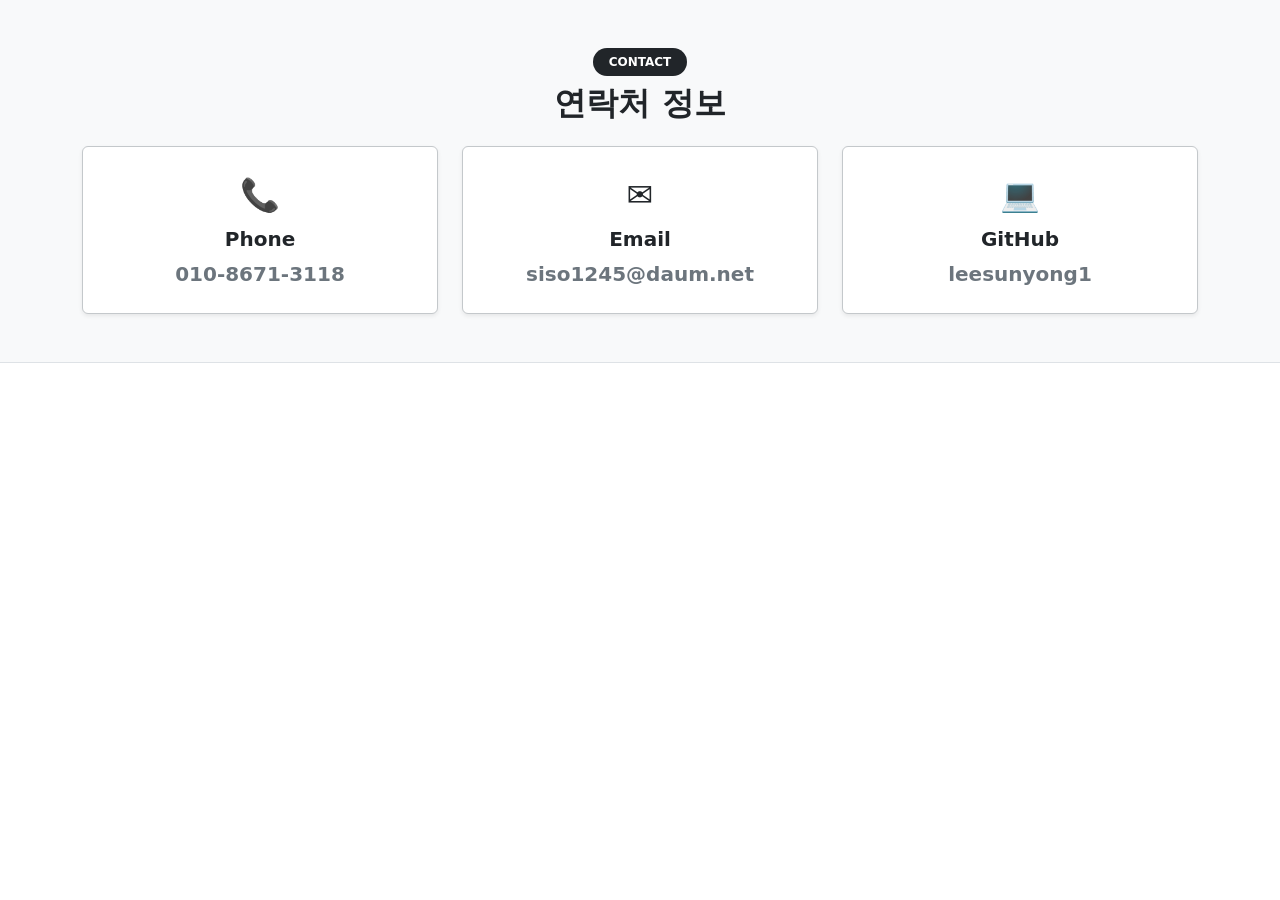
<file: goal.html>
<!doctype html>
<html lang="en">
  <head>
    <meta charset="UTF-8" />
    <meta name="viewport" content="width=device-width, initial-scale=1.0" />
    <title>전화번호</title>
    <link
      href="https://cdn.jsdelivr.net/npm/bootstrap@5.3.3/dist/css/bootstrap.min.css"
      rel="stylesheet"
    />
  </head>
  <body>
    <section id="contact" class="py-5 bg-light border-bottom">
      <div class="container">
        <div class="text-center mb-4">
          <span class="badge bg-dark text-white px-3 py-2 rounded-pill mb-2"
            >CONTACT</span
          >
          <h2 class="fw-bold text-dark">연락처 정보</h2>
        </div>

        <div class="row g-4 justify-content-center">
          <div class="col-12 col-md-4">
            <div
              class="card h-100 border border-secondary-subtle p-4 text-center shadow-sm bg-white"
            >
              <div class="fs-2 mb-2">📞</div>
              <h5 class="fw-bold text-dark mb-2">Phone</h5>
              <p class="text-secondary fs-5 mb-0 fw-semibold">010-8671-3118</p>
            </div>
          </div>

          <div class="col-12 col-md-4">
            <div
              class="card h-100 border border-secondary-subtle p-4 text-center shadow-sm bg-white"
            >
              <div class="fs-2 mb-2">✉️</div>
              <h5 class="fw-bold text-dark mb-2">Email</h5>
              <p class="text-secondary fs-5 mb-0 fw-semibold">
                siso1245@daum.net
              </p>
            </div>
          </div>

          <div class="col-12 col-md-4">
            <div
              class="card h-100 border border-secondary-subtle p-4 text-center shadow-sm bg-white"
            >
              <div class="fs-2 mb-2">💻</div>
              <h5 class="fw-bold text-dark mb-2">GitHub</h5>
              <p class="text-secondary fs-5 mb-0 fw-semibold">leesunyong1</p>
            </div>
          </div>
        </div>
      </div>
    </section>
  </body>
</html>
</file>
